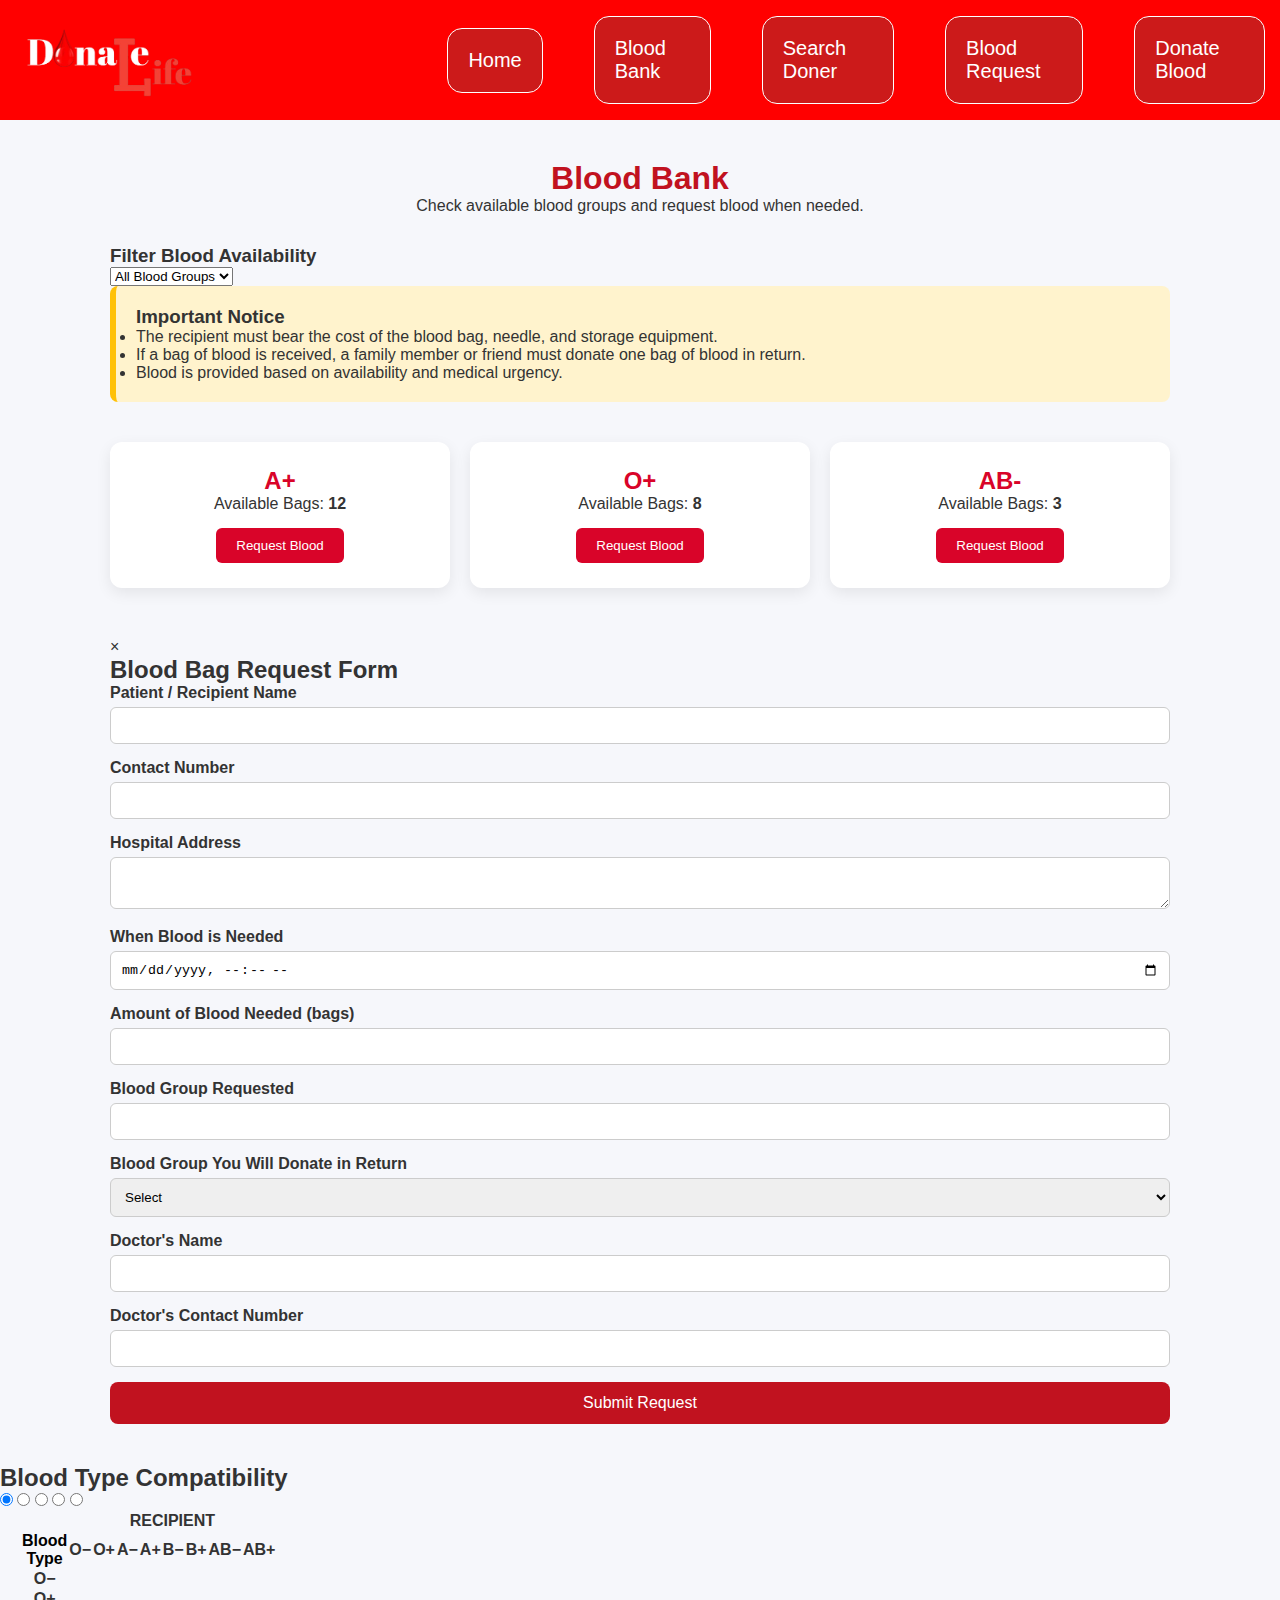
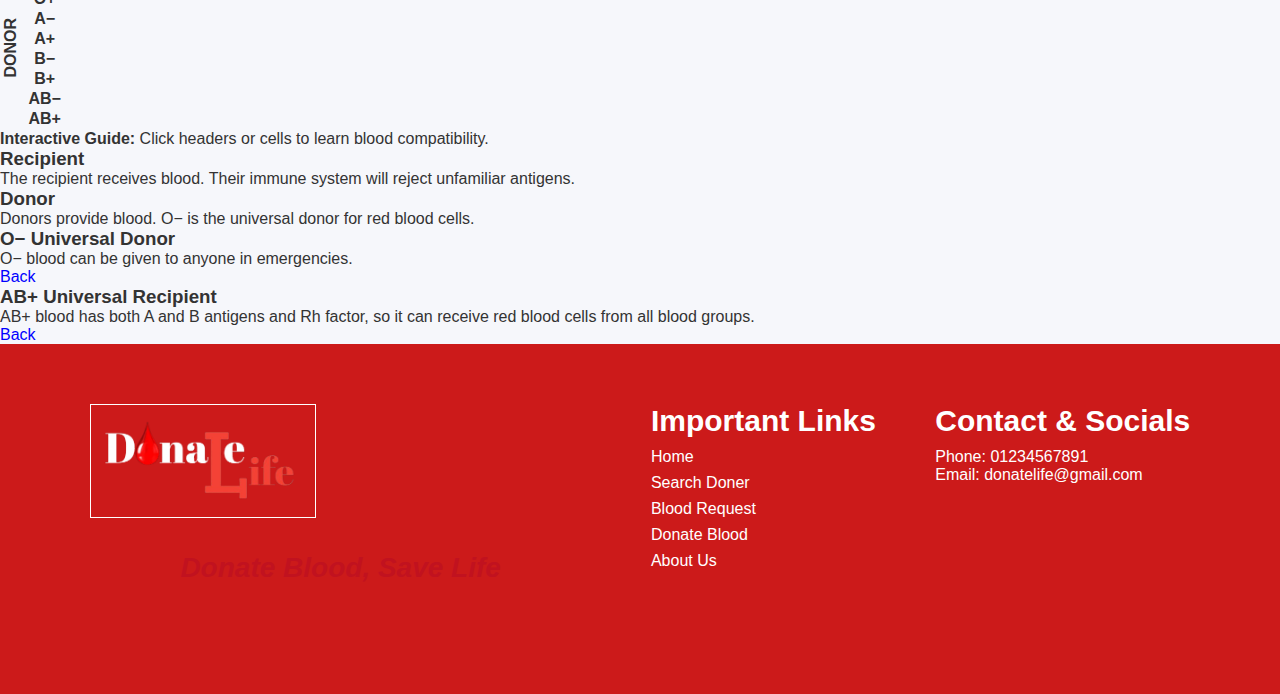
<file: blood-bank.html>
<!DOCTYPE html>
<html lang="en">
<head>
    <meta charset="UTF-8">
    <title>DonateLife | Blood Bank</title>
    <meta name="viewport" content="width=device-width, initial-scale=1.0">

    <!-- Main CSS -->
    <link rel="stylesheet" href="styles/navbar.css">
    <link rel="stylesheet" href="styles/footer.css">
    <link rel="stylesheet" href="styles/blood-bank.css">

</head>
<body>

    <nav>
        <div class="logo">
           <img src="images/footer-logo-removebg-preview.png" alt="">
        </div>
        <ul class="nav">
            <li><a href="index.html">Home</a></li>
            <li><a href="blood-bank.html">Blood Bank</a></li>
            <li><a href="search-donor.html">Search Doner</a></li>
            <li><a href="request.html">Blood Request</a></li>
            <li><a href="donate-blood.html">Donate Blood</a></li>
        </ul>
    </nav>


    <!-- ================= Blood Bank Section ================= -->
    <section class="blood-bank-container">

        <h1 class="section-heading">Blood Bank</h1>
        <p class="subtitle">
            Check available blood groups and request blood when needed.
        </p>

        <!-- ================= Filter ================= -->
<div class="filter-section">
    <h3>Filter Blood Availability</h3>

    <div class="filter-controls">
        <!-- <label for="bloodFilter">Blood Group</label> -->
        <select id="bloodFilter">
            <option value="all">All Blood Groups</option>
            <option value="A+">A+</option>
            <option value="A-">A-</option>
            <option value="B+">B+</option>
            <option value="B-">B-</option>
            <option value="O+">O+</option>
            <option value="O-">O-</option>
            <option value="AB+">AB+</option>
            <option value="AB-">AB-</option>
        </select>
    </div>
</div>



        <!-- ================= Notice ================= -->
        <div class="notice-box">
            <h3>Important Notice</h3>
            <ul>
                <li>The recipient must bear the cost of the blood bag, needle, and storage equipment.</li>
                <li>If a bag of blood is received, a family member or friend must donate one bag of blood in return.</li>
                <li>Blood is provided based on availability and medical urgency.</li>
            </ul>
        </div>


        <!-- ================= Blood Group Cards ================= -->
        <div class="blood-card-grid">

            <div class="blood-card" data-group="A+">
                <h2>A+</h2>
                <p class="count">Available Bags: <strong>12</strong></p>
                <button class="request-btn" data-blood="A+">Request Blood</button>
            </div>

            <div class="blood-card" data-group="O+">
                <h2>O+</h2>
                <p class="count">Available Bags: <strong>8</strong></p>
                <button class="request-btn" data-blood="O+">Request Blood</button>
            </div>

            <div class="blood-card" data-group="AB-">
                <h2>AB-</h2>
                <p class="count">Available Bags: <strong>3</strong></p>
                <button class="request-btn" data-blood="AB-">Request Blood</button>
            </div>

            <!-- add more cards as needed -->

        </div>


<!-- ================= Request Form Modal ================= -->
<div class="modal" id="requestModal">
    <div class="modal-content">

        <span class="close-btn" id="closeModal">&times;</span>

        <h2>Blood Bag Request Form</h2>

        <form class="request-form">

            <div class="form-group">
                <label>Patient / Recipient Name</label>
                <input type="text" required>
            </div>

            <div class="form-group">
                <label>Contact Number</label>
                <input type="tel" required>
            </div>

            <div class="form-group">
                <label>Hospital Address</label>
                <textarea rows="2" required></textarea>
            </div>

            <div class="form-group">
                <label>When Blood is Needed</label>
                <input type="datetime-local" required>
            </div>

            <div class="form-group">
                <label>Amount of Blood Needed (bags)</label>
                <input type="number" min="1" required>
            </div>

            <div class="form-group">
                <label>Blood Group Requested</label>
                <input type="text" id="requestedBlood" readonly>
            </div>

            <div class="form-group">
                <label>Blood Group You Will Donate in Return</label>
                <select required>
                    <option value="">Select</option>
                    <option>A+</option>
                    <option>A-</option>
                    <option>B+</option>
                    <option>B-</option>
                    <option>O+</option>
                    <option>O-</option>
                    <option>AB+</option>
                    <option>AB-</option>
                </select>
            </div>

            <div class="form-group">
                <label>Doctor's Name</label>
                <input type="text" required>
            </div>

            <div class="form-group">
                <label>Doctor's Contact Number</label>
                <input type="tel" required>
            </div>

            <button type="submit" class="submit-btn">
                Submit Request
            </button>

        </form>
    </div>
</div>


    </section>

<!-- =============== Blood Group Compatibility Chart ================= -->
<section id="bb-chart" class="bb-chart">

    <div class="bb-chart__container">

        <h2 class="bb-chart__title">Blood Type Compatibility</h2>

<input type="radio" id="r-default" name="info" class="logic-gate" checked>
<input type="radio" id="r-recipient" name="info" class="logic-gate">
<input type="radio" id="r-donor" name="info" class="logic-gate">
<input type="radio" id="r-om" name="info" class="logic-gate">
<input type="radio" id="r-abp" name="info" class="logic-gate">


<table>
<thead>
<tr>
<th rowspan="2" colspan="1"></th>
<th></th>
<th colspan="8" class="recipient-header">
<label for="r-recipient">RECIPIENT</label>
</th>
</tr>
<tr>
    <th class="type-header" style="color: black;">Blood <br>Type</th>
<th class="type-header"><label for="r-om">O−</label></th>
<th class="type-header">O+</th>
<th class="type-header">A−</th>
<th class="type-header">A+</th>
<th class="type-header">B−</th>
<th class="type-header">B+</th>
<th class="type-header">AB−</th>
<th class="type-header"><label for="r-abp">AB+</label></th>

</tr>
</thead>

<tbody>
<tr>
<th rowspan="8" class="donor-header">
<label for="r-donor" style="writing-mode:vertical-rl;transform:rotate(180deg);">DONOR</label>
</th>
<th class="type-header"><label for="r-om">O−</label></th>
<td class="compat-cell yes"><label for="r-om"></label></td>
<td class="compat-cell yes"></td>
<td class="compat-cell yes"></td>
<td class="compat-cell yes"></td>
<td class="compat-cell yes"></td>
<td class="compat-cell yes"></td>
<td class="compat-cell yes"></td>
<td class="compat-cell yes"><label for="r-abp"></label></td>
</tr>

<tr>
<th class="type-header">O+</th>
<td class="compat-cell no"></td>
<td class="compat-cell yes"></td>
<td class="compat-cell no"></td>
<td class="compat-cell yes"></td>
<td class="compat-cell no"></td>
<td class="compat-cell yes"></td>
<td class="compat-cell no"></td>
<td class="compat-cell yes"><label for="r-abp"></label></td>
</tr>

<tr>
<th class="type-header">A−</th>
<td class="compat-cell no"></td>
<td class="compat-cell no"></td>
<td class="compat-cell yes"></td>
<td class="compat-cell yes"></td>
<td class="compat-cell no"></td>
<td class="compat-cell no"></td>
<td class="compat-cell yes"></td>
<td class="compat-cell yes"><label for="r-abp"></label></td>
</tr>

<tr>
<th class="type-header">A+</th>
<td class="compat-cell no"></td>
<td class="compat-cell no"></td>
<td class="compat-cell no"></td>
<td class="compat-cell yes"></td>
<td class="compat-cell no"></td>
<td class="compat-cell no"></td>
<td class="compat-cell no"></td>
<td class="compat-cell yes"><label for="r-abp"></label></td>
</tr>

<tr>
<th class="type-header">B−</th>
<td class="compat-cell no"></td>
<td class="compat-cell no"></td>
<td class="compat-cell no"></td>
<td class="compat-cell no"></td>
<td class="compat-cell yes"></td>
<td class="compat-cell yes"></td>
<td class="compat-cell yes"></td>
<td class="compat-cell yes"><label for="r-abp"></label></td>
</tr>

<tr>
<th class="type-header">B+</th>
<td class="compat-cell no"></td>
<td class="compat-cell no"></td>
<td class="compat-cell no"></td>
<td class="compat-cell no"></td>
<td class="compat-cell no"></td>
<td class="compat-cell yes"></td>
<td class="compat-cell no"></td>
<td class="compat-cell yes"><label for="r-abp"></label></td>
</tr>

<tr>
<th class="type-header">AB−</th>
<td class="compat-cell no"></td>
<td class="compat-cell no"></td>
<td class="compat-cell no"></td>
<td class="compat-cell no"></td>
<td class="compat-cell no"></td>
<td class="compat-cell no"></td>
<td class="compat-cell yes"></td>
<td class="compat-cell yes"><label for="r-abp"></label></td>
</tr>

<tr>
<th class="type-header"><label for="r-abp">AB+</label></th>
<td class="compat-cell no"></td>
<td class="compat-cell no"></td>
<td class="compat-cell no"></td>
<td class="compat-cell no"></td>
<td class="compat-cell no"></td>
<td class="compat-cell no"></td>
<td class="compat-cell no"></td>
<td class="compat-cell yes"><label for="r-abp"></label></td>
</tr>
</tbody>
</table>

<div class="info-panel">
<div class="desc d-default">
<strong>Interactive Guide:</strong> Click headers or cells to learn blood compatibility.
</div>

<div class="desc d-recipient">
<h3 style="color:var(--red)">Recipient</h3>
<p>The recipient receives blood. Their immune system will reject unfamiliar antigens.</p>
</div>

<div class="desc d-donor">
<h3 style="color:var(--dark)">Donor</h3>
<p>Donors provide blood. O− is the universal donor for red blood cells.</p>
</div>

<div class="desc d-om">
<h3 style="color:var(--check)">O− Universal Donor</h3>
<p>O− blood can be given to anyone in emergencies.</p>
<label for="r-default" style="color:blue;cursor:pointer;">Back</label>
</div>

<div class="desc d-abp">
<h3 style="color:var(--check)">AB+ Universal Recipient</h3>
<p>
AB+ blood has both A and B antigens and Rh factor,
so it can receive red blood cells from all blood groups.
</p>
<label for="r-default" style="color:blue;cursor:pointer;">Back</label>
</div>


</div>

    </div>
</section>

    <!-- FOOTER (keep same as other pages) -->
<footer class="footer">
    <div class="footer-box">
        <img src="images/footer-logo-removebg-preview.png" alt="">
        <h1>Donate Blood, Save Life</h1>
    </div>

    <div class="footer-box">
        <h3>Important Links</h3>
        <a href="index.html">Home</a>
        <a href="search-donor.html">Search Doner</a>
        <a href="">Blood Request</a>
        <a href="donate-blood.html">Donate Blood</a>
        <a href="">About Us</a>
    </div>

    <div class="footer-box">
        <h3>Contact & Socials</h3>
        <p>Phone: 01234567891</p>
        <p>Email: donatelife@gmail.com</p>
        <div class="socials">
            <a href="#"><i class="fa-brands fa-facebook"></i></a>
            <a href="#"><i class="fa-brands fa-instagram"></i></a>
            <a href="#"><i class="fa-brands fa-twitter"></i></a>
        </div>
    </div>
</footer>


<script>
    const modal = document.getElementById("requestModal");
    const closeBtn = document.getElementById("closeModal");
    const bloodInput = document.getElementById("requestedBlood");

    document.querySelectorAll(".request-btn").forEach(button => {
        button.addEventListener("click", () => {
            const bloodType = button.getAttribute("data-blood");
            bloodInput.value = bloodType;
            modal.style.display = "block";
        });
    });

    closeBtn.onclick = () => {
        modal.style.display = "none";
    };

    window.onclick = (e) => {
        if (e.target === modal) {
            modal.style.display = "none";
        }
    };


    //blood group filtering
    const bloodFilter = document.getElementById("bloodFilter");
    const bloodCards = document.querySelectorAll(".blood-card");

    bloodFilter.addEventListener("change", () => {
        const selectedGroup = bloodFilter.value;

        bloodCards.forEach(card => {
            const cardGroup = card.getAttribute("data-group");

            if (selectedGroup === "all" || cardGroup === selectedGroup) {
                card.style.display = "block";
            } else {
                card.style.display = "none";
            }
        });
    });
</script>


</body>
</html>
</file>
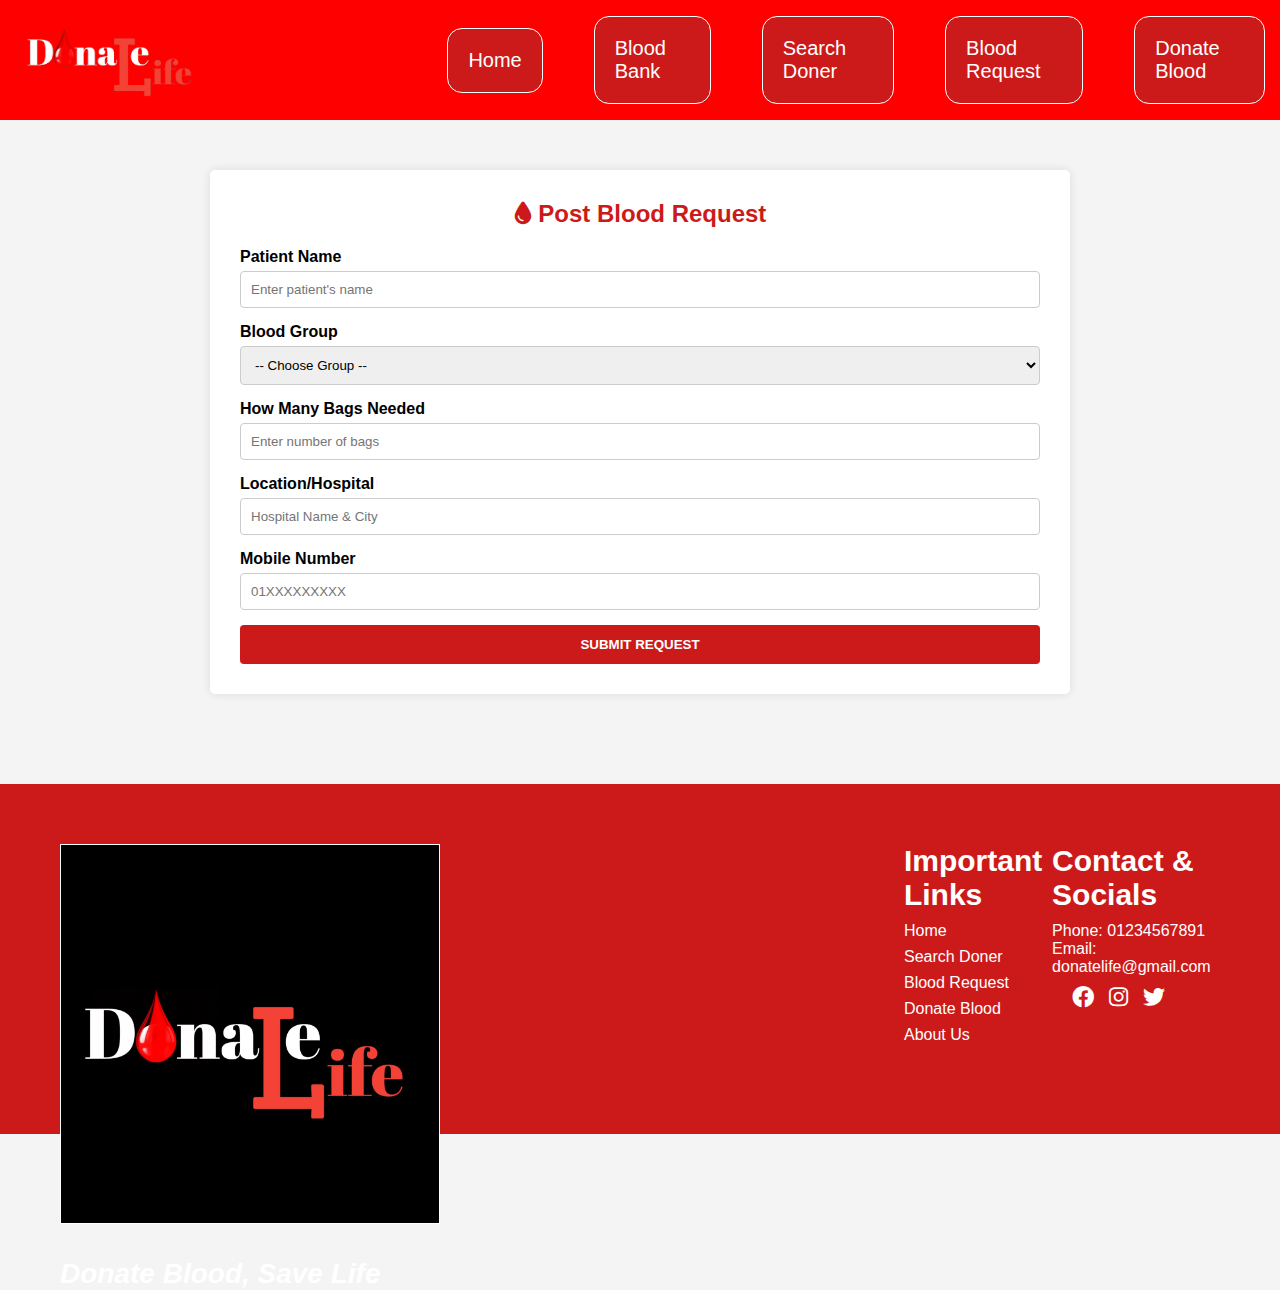
<file: request.html>
<!DOCTYPE html>
<html lang="en">
<head>
    <meta charset="UTF-8">
    <meta name="viewport" content="width=device-width, initial-scale=1.0">
    <title>DonateLife</title>
    <link rel="stylesheet" href="styles/blood-request.css">
    <link rel="stylesheet" href="styles/navbar.css">
    <link rel="stylesheet" href="styles/footer.css">
    <link rel="stylesheet" href="https://cdnjs.cloudflare.com/ajax/libs/font-awesome/6.0.0/css/all.min.css">
</head>
<body>

     <nav>
        <div class="logo">
           <img src="images/logo.png" alt="">
            <!-- <h1><span class="color_red">Donate</span>Life<span class="color_red"><i class="fa-solid fa-droplet"></i></span></h1> -->
        </div>
        <ul class="nav">
            <li><a href="index.html">Home</a></li>
            <li><a href="blood-bank.html">Blood Bank</a></li>
            <li><a href="search-donor.html">Search Doner</a></li>
            <li><a href="request.html">Blood Request</a></li>
            <li><a href="donate-blood.html">Donate Blood</a></li>
        </ul>
    </nav>

    <div class="main-container">
        <section class="form-wrapper">
            <h2><i class="fa-solid fa-droplet"></i> Post Blood Request</h2>
            <form id="bloodForm">
                <div class="box">
                    <label>Patient Name</label>
                    <input type="text" id="patientName" placeholder="Enter patient's name" required>
                </div>
                <div class="box">
                    <label>Blood Group</label>
                    <select id="bloodGroup" required>
                        <option value="">-- Choose Group --</option>
                        <option value="A+">A+</option>
                        <option value="A-">A-</option>
                        <option value="B+">B+</option>
                        <option value="B-">B-</option>
                        <option value="O+">O+</option>
                        <option value="O-">O-</option>
                        <option value="AB+">AB+</option>
                        <option value="AB-">AB-</option>
                    </select>
                </div>
                <div class="box">
                   <label>How Many Bags Needed</label>
                   <input type="number" id="bags" placeholder="Enter number of bags" min="1" required>
                </div>
                <div class="box">
                    <label>Location/Hospital</label>
                    <input type="text" id="hospital" placeholder="Hospital Name & City" required>
                </div>
                <div class="box">
                    <label>Mobile Number</label>
                    <input type="tel" id="phone" placeholder="01XXXXXXXXX" required>

                </div>
                <button type="submit" class="req-btn">SUBMIT REQUEST</button>
            </form>
        </section>
         <section class="posts-section">
            <div id="postsDisplay">
                </div>
         </section>
    </div>
    <script>
    const bloodForm = document.getElementById('bloodForm');
    const postsDisplay = document.getElementById('postsDisplay');

    bloodForm.addEventListener('submit', function(e) {
        e.preventDefault(); 
        const name = document.getElementById('patientName').value;
        const group = document.getElementById('bloodGroup').value;
        const bags = document.getElementById('bags').value;
        const hospital = document.getElementById('hospital').value;
        const phone = document.getElementById('phone').value;
        const time = new Date().toLocaleString();

        const postHTML = `
            <div class="blood-card">
                <div class="card-head">
                    <span class="group">${group}</span>
                    <strong>${name}</strong>
                </div>
                <div class="card-details">
                    <p><strong>Bags:</strong> ${bags} | <strong>Hospital:</strong> ${hospital}</p>
                    <p class="call"><i class="fa-solid fa-phone"></i> ${phone}</p>
                </div>
                <div class="card-time">Posted on: ${time}</div>
            </div>
        `;

        postsDisplay.insertAdjacentHTML('afterbegin', postHTML);

        bloodForm.reset();
    });
</script>

   <footer class="footer">
    <div class="footer-box">
        <img src="images/footer-logo.jpeg" alt="">
        <h1>Donate Blood, Save Life</h1>
    </div>

    <div class="footer-box">
        <h3>Important Links</h3>
        <a href="index.html">Home</a>
        <a href="search-donor.html">Search Doner</a>
        <a href="request.html">Blood Request</a>
        <a href="donate-blood.html">Donate Blood</a>
        <a href="">About Us</a>
    </div>

    <div class="footer-box">
        <h3>Contact & Socials</h3>
        <p>Phone: 01234567891</p>
        <p>Email: donatelife@gmail.com</p>
        <div class="socials">
            <a href="#"><i class="fa-brands fa-facebook"></i></a>
            <a href="#"><i class="fa-brands fa-instagram"></i></a>
            <a href="#"><i class="fa-brands fa-twitter"></i></a>
        </div>
    </div>
</footer>


<script>
    // image rotation in the events
document.querySelectorAll(".event-slider").forEach(slider => {
    let images = slider.querySelectorAll("img");
    let index = 0;

    setInterval(() => {
        images[index].classList.remove("active");
        index = (index + 1) % images.length;
        images[index].classList.add("active");
    }, 2500);
});

// see more.. effects in the events
document.querySelectorAll(".see-more").forEach(btn => {
    btn.addEventListener("click", () => {
        const text = btn.previousElementSibling;

        text.classList.toggle("expanded");
        btn.innerText = text.classList.contains("expanded")
            ? "See less"
            : "See more..";
    });
});
</script>

</body>

</html>
</file>
<file: styles/navbar.css>
/* shared style */
.logo h1{
    font-size: 45px;
    color: white;
    text-shadow: -1px -1px 3px #363636;
    background-color: #dfdfdf8a;
    padding: 10px;
    border-radius: 5px;
}

.color_red
{
    color: #cc1a1a;
    font-weight: 900;
}

nav{
    display: flex;
    justify-content: space-between;
    padding: 15px;
    /* border: 1px solid black; */
    background-color: red;
    height: 120px;
}

nav .nav{
    display: flex;
    list-style-type: none;
    gap: 51px;
    align-items: center;
    /* border: 1px solid black; */
}

nav .nav a{
    font-size: 20px;
    color: white;
    text-decoration: none;
}


nav .nav li{
    border: 1px solid rgb(255, 255, 255);
    border-radius: 15px;
    padding: 20px;
    background-color: #cc1a1a;
}

nav .nav li:hover{
    color: #cc1a1a;
    background-color: #ffffffec;
    border: 1px solid #cc1a1a;
    border: none;
    border-radius: 20px;
    padding: 20px;
}

nav .nav li:hover a {
    color: #cc1a1a;
}

nav .logo img{
    width: 45%;   
}
</file>
<file: styles/footer.css>
/* Footer section */
.footer {
    background-color: #cc1a1a;
    color: white;
    display: flex;
    justify-content: space-around;
    padding: 60px;
    
    height: 350px;
}


.footer-box h3 {
    margin-bottom: 10px;
    font-size: 30px;
    /* border: 1px solid white; */
}

.footer-box h1{
    font-size: 28px;
    margin-top: 30px;
    font-style:italic;
}

.footer-box img{
    padding-top: 0;
    width: 45%;
    border: 1px solid white;
}

.footer-box a {
    display: block;
    color: white;
    text-decoration: none;
    margin-bottom: 8px;
}

.footer .socials {
    display: flex;
    gap: 15px;
    margin-top: 10px;
    padding-left: 20px;
}

.footer .socials i {
    font-size: 22px;
    color: white;
}
</file>
<file: styles/blood-bank.css>
*{
    padding: 0;
    margin: 0;
    box-sizing: border-box;
}

body {
    font-family: Arial, sans-serif;
    background: #f6f7fb;
    color: #333;
}

.blood-bank-container {
    max-width: 1100px;
    margin: auto;
    padding: 40px 20px;
}

h1 {
    text-align: center;
    color: #c1121f;
}

.subtitle {
    text-align: center;
    margin-bottom: 30px;
}

/* Filter */
.filter-box {
    text-align: center;
    margin-bottom: 30px;
}

/* Notice */
.notice-box {
    background: #fff3cd;
    border-left: 6px solid #ffc107;
    padding: 20px;
    margin-bottom: 40px;
    border-radius: 8px;
}

/* Blood cards */
.blood-card-grid {
    display: grid;
    grid-template-columns: repeat(auto-fit, minmax(220px, 1fr));
    gap: 20px;
    margin-bottom: 50px;
}

.blood-card {
    background: #fff;
    padding: 25px;
    border-radius: 12px;
    text-align: center;
    box-shadow: 0 5px 15px rgba(0,0,0,0.08);
}

.blood-card h2 {
    color: #d90429;
}

.request-btn {
    margin-top: 15px;
    padding: 10px 20px;
    border: none;
    background: #d90429;
    color: #fff;
    border-radius: 6px;
    cursor: pointer;
}

/* Form */
.request-form-container {
    background: #ffffff;
    padding: 30px;
    border-radius: 15px;
    box-shadow: 0 5px 15px rgba(0,0,0,0.08);
}

.form-group {
    margin-bottom: 15px;
}

.form-group label {
    display: block;
    font-weight: bold;
    margin-bottom: 5px;
}

.form-group input,
.form-group textarea,
.form-group select {
    width: 100%;
    padding: 10px;
    border-radius: 6px;
    border: 1px solid #ccc;
}

.submit-btn {
    width: 100%;
    padding: 12px;
    background: #c1121f;
    color: white;
    border: none;
    border-radius: 8px;
    font-size: 16px;
    cursor: pointer;
}
</file>
<file: styles/blood-request.css>
/* Matching your exact site colors */
* {
    margin: 0;
    padding: 0;
    box-sizing: border-box;
    font-family: Arial, sans-serif;
}

body {
    background-color: #f4f4f4;
}
/* Content Layout */
.main-container {
    max-width: 900px;
    margin: 30px auto;
    padding: 20px;
}

/* Form Design */
.form-wrapper {
    background: #fff;
    padding: 30px;
    border-radius: 5px;
    box-shadow: 0 0 10px rgba(0,0,0,0.1);
    margin-bottom: 40px;
}

.form-wrapper h2 { color: #cc1a1a; margin-bottom: 20px; text-align: center; }

.box { margin-bottom: 15px; }
.box label { display: block; margin-bottom: 5px; font-weight: bold; }
.box input, .box select {
    width: 100%;
    padding: 10px;
    border: 1px solid #ccc;
    border-radius: 4px;
}

.req-btn {
    width: 100%;
    padding: 12px;
    background: #cc1a1a;
    color: white;
    border: none;
    font-weight: bold;
    cursor: pointer;
    border-radius: 4px;
}

.req-btn:hover { background: #cc0000; }

/* Posts Design */
.blood-card {
    background: #ffffff;
    padding: 20px;
    margin-bottom: 20px;
    border-radius: 6px;
    border-left: 8px solid #cc1a1a; 
    box-shadow: 0 2px 8px rgba(0,0,0,0.1);
    font-family: 'Arial', sans-serif;
}

.card-head {
    display: flex; 
    align-items: center; 
    margin-bottom: 12px;
}

.group { 
    background: #cc1a1a; 
    color: white; 
    padding: 5px 12px; 
    font-weight: bold; 
    border-radius: 4px; 
    margin-right: 15px;
    font-size: 18px;
}

.card-head strong {
    font-size: 18px;
    color: #333;
}

.card-details p {
    margin: 6px 0;
    color: #444;
    line-height: 1.4;
}

.call { 
    color: #d32f2f; 
    font-weight: bold; 
    font-size: 16px;
    display: block;
    margin-top: 8px;
}

.card-time { 
    font-size: 11px; 
    color: #777; 
    margin-top: 15px; 
    border-top: 1px solid #eee;
    padding-top: 8px;
}
</file>
